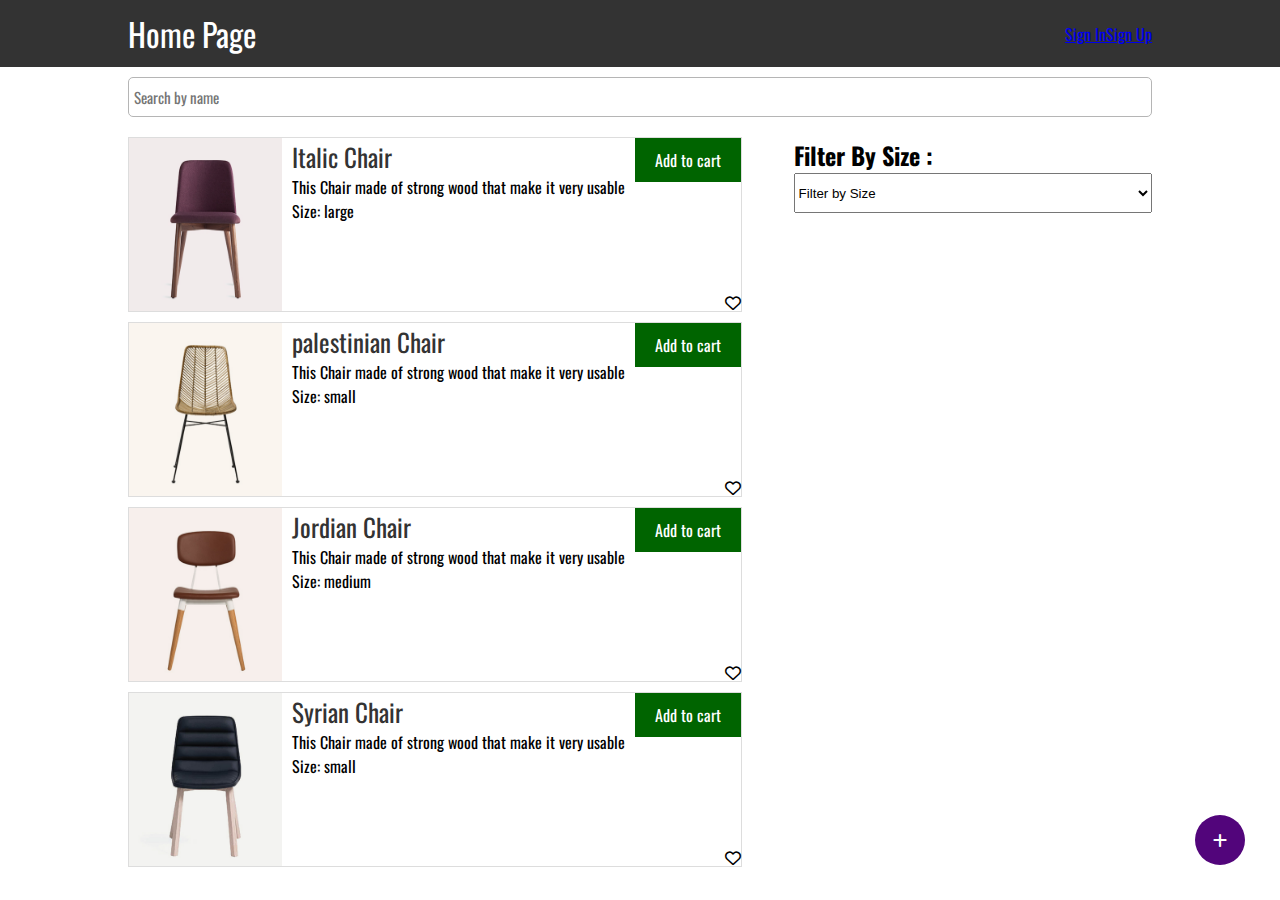
<file: index.html>
<!DOCTYPE html> 
<html>
    <head>
        <meta charset=" UTF-8">
        <meta name="viewport" content="width=device-width , initial-scale=1.0">
        <title>Shoping Cart | Home Page</title>

        <link rel="stylesheet" href="css/index.css">
        <link 
            href="https://fonts.googleapis.com/css2?family=Oswald:wght@300;600&family=Redressed&family=Varela+Round&display=swap" 
            rel="stylesheet">
        <link rel="stylesheet" href="https://cdnjs.cloudflare.com/ajax/libs/font-awesome/6.2.1/css/all.min.css">
        <link rel="stylesheet" href="css/style-rtl.css">

    <body>
        <header>
            <div class="container">
                <div class="header-content">
                    <a href="index.html" class="brand">Home Page</a>
                    <nav>
                        <ul class="links">
                            <li><a href="login.html">Sign In</a></li>
                            <li><a href="register.html">Sign Up</a></li>
                        </ul>
                        <ul class="user-info">
                            <li id="en_lang">En</li>
                            <li id="ar_lang">Ar</li>
                            <li> <a href="profile.html" class="user"></a></li>
                            <li> <a href= "myViews.html" class="user">My Views</a></li>
                            <li> <a href= "favorites.html" class="user">Favorite</a></li>
                            <li><a href="myProducts.html" class="user">My Products</a></li>
                            <li class="shopping-cart">
                                <i class=" fas fa-shopping-cart"></i>
                                <span class="badge"></span>

                                <div class="carts-products">
                                    <!-- <p>Item Name</p> -->
                                    <div></div>

                                    <a href="cartproducts.html">View all products</a>
                                </div>
                            </li>
                            <li> <a href="#" class="logout"> Logout</a></li>
                        </ul>
                    </nav>
                </div>
            </div>
        </header>
        <section class="home">
            <div class="container">
                <input type="search"  id="search" placeholder="Search by name"/> 
                <div class="products"></div>
                <div class="products-filter">
                    <h2>Filter By Size :</h2>
                    <select name="" id="size-filter">
                        <option value="" hidden>Filter by Size</option>
                        <option value="all">All</option>
                        <option value="small">Small</option>
                        <option value="medium">Medium</option>
                        <option value="large">Large</option>
                    </select>
                </div>
            </div>

            <a href="creatProduct.html" class="creat-product-icon">
                <i class="fa fa-plus"></i>
            </a>
        </section>

        <script src="js/user.js"></script>
        <script src="js/data.js"></script>
        <script src="js/langDir.js"></script>
        <script src="js/cartMenu.js"></script>
        <script src="js/index.js"></script>

    </body>
</html>
</file>
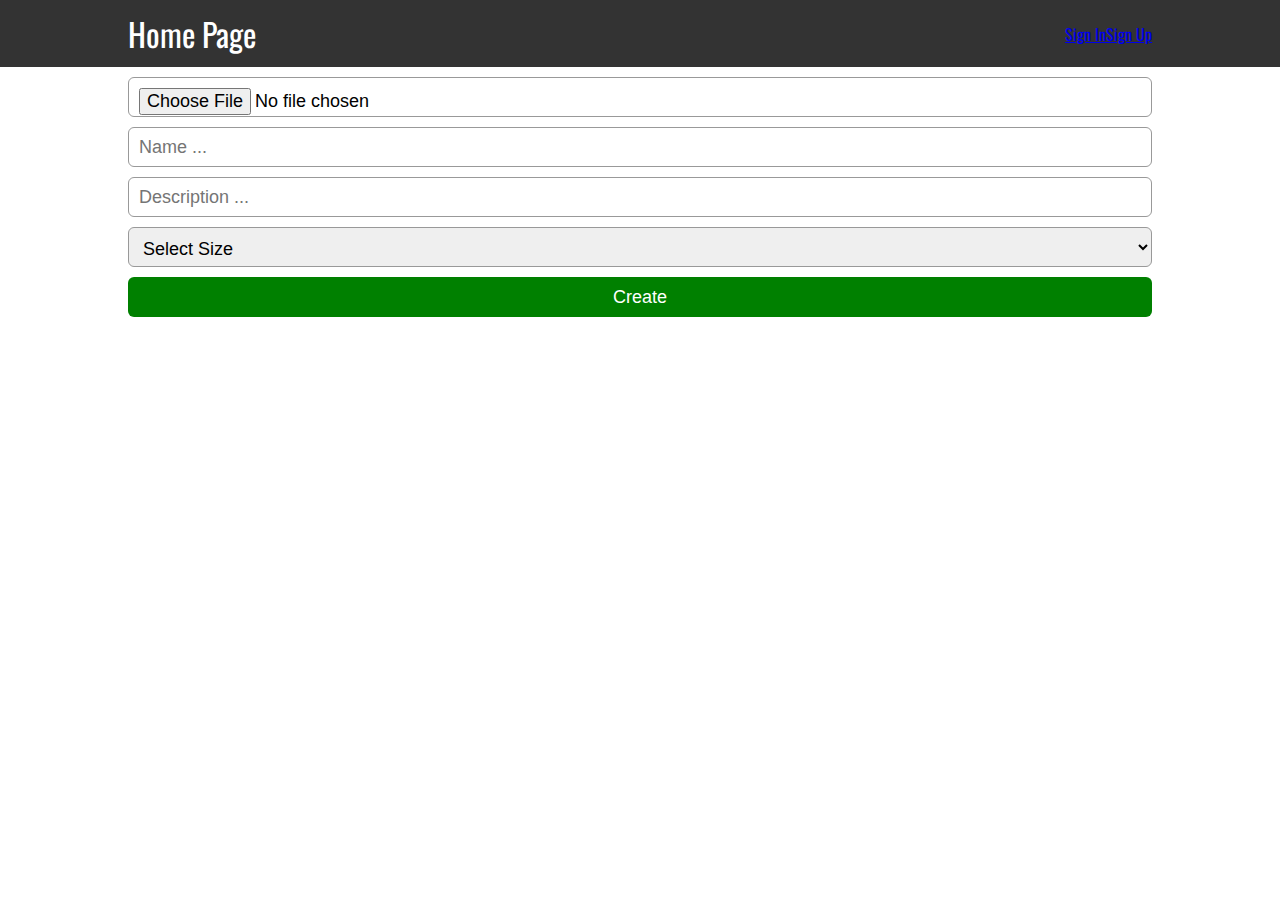
<file: creatProduct.html>
<!DOCTYPE html> 
<html>
    <head>
        <meta charset=" UTF-8">
        <meta name="viewport" content="width=device-width , initial-scale=1.0">
        <title>Shoping Cart | Creat Product Page</title>

        <link rel="stylesheet" href="css/index.css">
        <link rel="stylesheet" href="css/creatProducts.css">
        <link 
            href="https://fonts.googleapis.com/css2?family=Oswald:wght@300;600&family=Redressed&family=Varela+Round&display=swap" 
            rel="stylesheet">
        <link rel="stylesheet" href="https://cdnjs.cloudflare.com/ajax/libs/font-awesome/6.2.1/css/all.min.css">
        <link rel="stylesheet" href="css/style-rtl.css">

    <body>
        <header>
            <div class="container">
                <div class="header-content">
                    <a href="index.html" class="brand">Home Page</a>
                    <nav>
                        <ul class="links">
                            <li><a href="login.html">Sign In</a></li>
                            <li><a href="register.html">Sign Up</a></li>
                        </ul>
                        <ul class="user-info">
                            <li id="en_lang">En</li>
                            <li id="ar_lang">Ar</li>
                            <li> <a href="profile.html" class="user"></a></li>
                            <li> <a href= "favorites.html" class="user">Favorite</a></li>
                            <li><a href="myProducts.html" class="user">My Products</a></li>
                            <li class="shopping-cart">
                                <i class=" fas fa-shopping-cart"></i>
                                <span class="badge"></span>

                                <div class="carts-products">
                                    <!-- <p>Item Name</p> -->
                                    <div></div>

                                    <a href="cartproducts.html">View all products</a>
                                </div>
                            </li>
                            <li> <a href="#" class="logout"> Logout</a></li>
                        </ul>
                    </nav>
                </div>
            </div>
        </header>
        <section class="creat-product-page">
            <div class="container">
                <form id="creat-form">
                    <input type="file" id="product-image-file">
                    <input type="text" placeholder="Name ..." id="product-name"/>
                    <input type="text" placeholder="Description ..." id="product-desc"/>

                    <select name="" id="product-size">
                        <option value="" hidden>Select Size</option>
                        <option value="small">small</option>
                        <option value="medium">medium</option>
                        <option value="large">large</option>
                    </select>

                    <input type="submit" value="Create"/>
                </form>
            </div>
        </section>

        <script src="js/user.js"></script>
        <script src="js/data.js"></script>
        <script src="js/langDir.js"></script>
        <script src="js/cartMenu.js"></script>
        <script src="js/creatProducts.js"></script>

    </body>
</html>
</file>
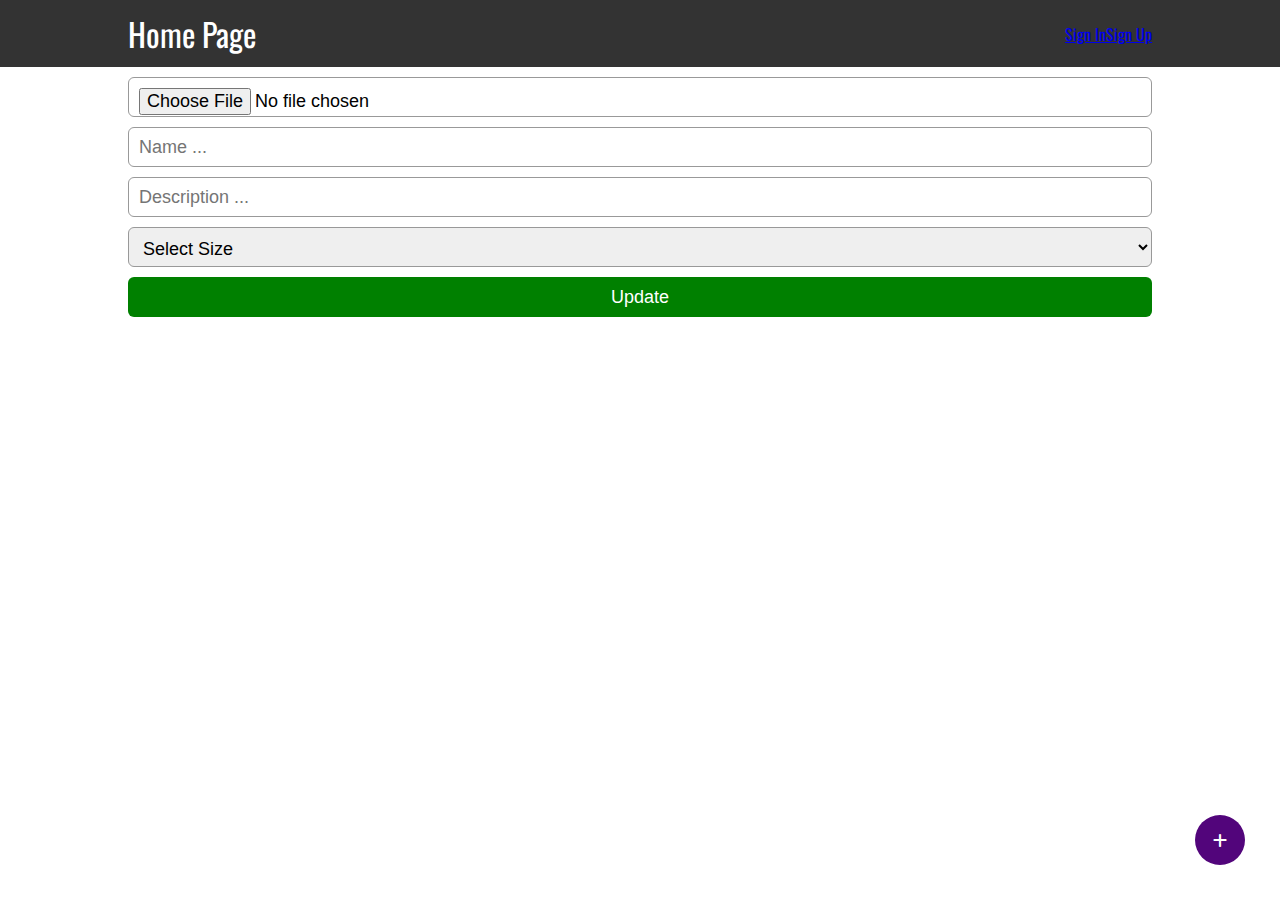
<file: editProduct.html>
<!DOCTYPE html> 
<html>
    <head>
        <meta charset=" UTF-8">
        <meta name="viewport" content="width=device-width , initial-scale=1.0">
        <title>Shoping Cart | Edit Product Page</title>

        <link rel="stylesheet" href="css/index.css">
        <link rel="stylesheet" href="css/creatProducts.css">
        <link 
            href="https://fonts.googleapis.com/css2?family=Oswald:wght@300;600&family=Redressed&family=Varela+Round&display=swap" 
            rel="stylesheet">
        <link rel="stylesheet" href="https://cdnjs.cloudflare.com/ajax/libs/font-awesome/6.2.1/css/all.min.css">
        <link rel="stylesheet" href="css/style-rtl.css">

    <body>
        <header>
            <div class="container">
                <div class="header-content">
                    <a href="index.html" class="brand">Home Page</a>
                    <nav>
                        <ul class="links">
                            <li><a href="login.html">Sign In</a></li>
                            <li><a href="register.html">Sign Up</a></li>
                        </ul>
                        <ul class="user-info">
                            <li id="en_lang">En</li>
                            <li id="ar_lang">Ar</li>
                            <li> <a href="profile.html" class="user"></a></li>
                            <li> <a href= "favorites.html" class="user">Favorite</a></li>
                            <li><a href="myProducts.html" class="user">My Products</a></li>
                            <li class="shopping-cart">
                                <i class=" fas fa-shopping-cart"></i>
                                <span class="badge"></span>

                                <div class="carts-products">
                                    <!-- <p>Item Name</p> -->
                                    <div></div>

                                    <a href="cartproducts.html">View all products</a>
                                </div>
                            </li>
                            <li> <a href="#" class="logout"> Logout</a></li>
                        </ul>
                    </nav>
                </div>
            </div>
        </header>
        <section class="creat-product-page">
            <div class="container">
                <form id="update-form">
                    <input type="file" id="product-image-file">
                    <input type="text" placeholder="Name ..." id="product-name"/>
                    <input type="text" placeholder="Description ..." id="product-desc"/>

                    <select name="" id="product-size">
                        <option value="" hidden>Select Size</option>
                        <option value="small">small</option>
                        <option value="medium">medium</option>
                        <option value="large">large</option>
                    </select>

                    <input type="submit" value="Update"/>
                </form>
            </div>
            <a href="creatProduct.html" class="creat-product-icon">
                <i class="fa fa-plus"></i>
            </a>
        </section>

        <script src="js/user.js"></script>
        <script src="js/langDir.js"></script>
        <script src="js/data.js"></script>
        <script src="js/cartMenu.js"></script>
        <script src="js/editProduct.js"></script>

    </body>
</html>
</file>
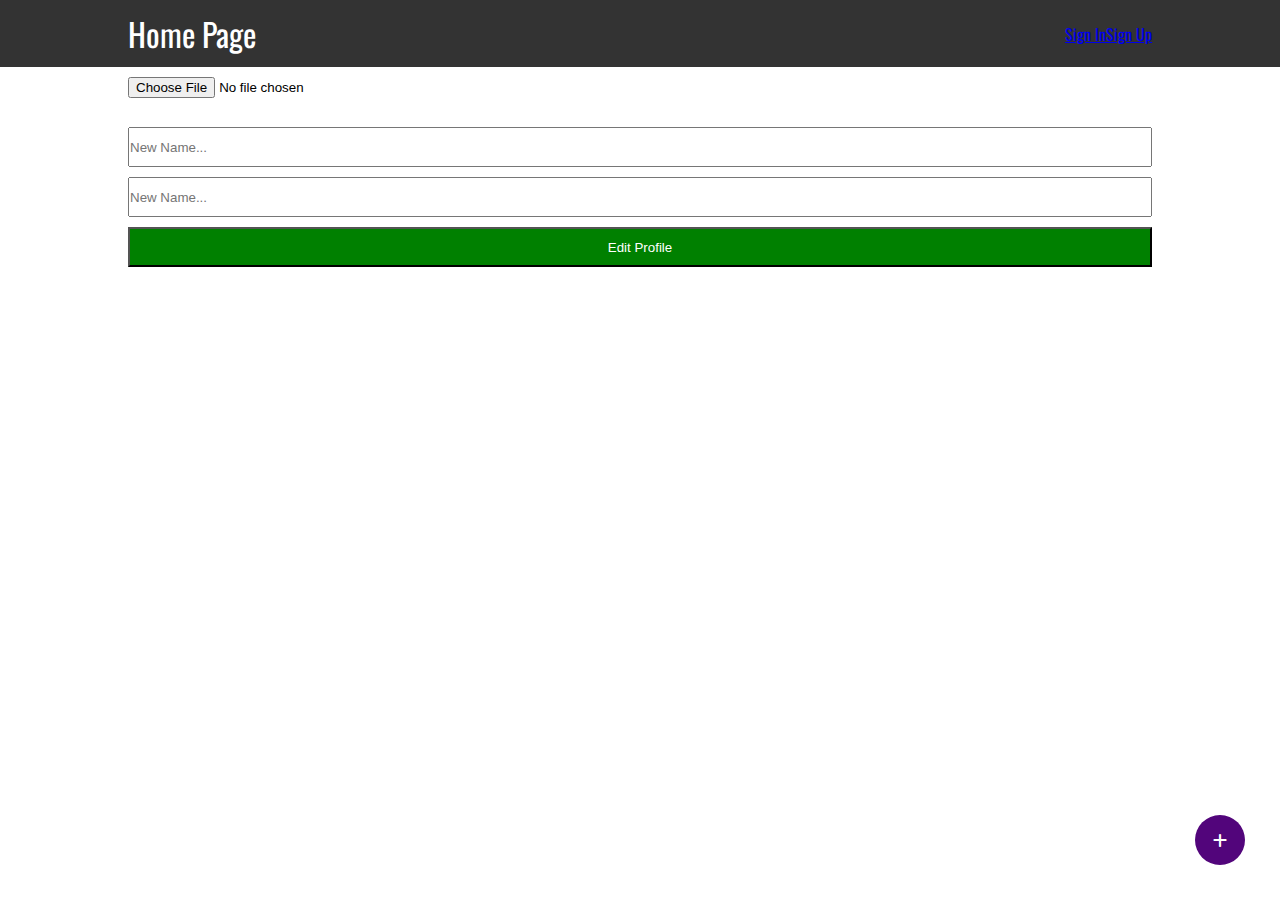
<file: editProfile.html>
<!DOCTYPE html> 
<html>
    <head>
        <meta charset=" UTF-8">
        <meta name="viewport" content="width=device-width , initial-scale=1.0">
        <title>Shoping Cart | Creat Product Page</title>

        <link rel="stylesheet" href="css/index.css">
        <link rel="stylesheet" href="css/creatProducts.css">
        <link 
            href="https://fonts.googleapis.com/css2?family=Oswald:wght@300;600&family=Redressed&family=Varela+Round&display=swap" 
            rel="stylesheet">
        <link rel="stylesheet" href="css/style-rtl.css">
        <link rel="stylesheet" href="https://cdnjs.cloudflare.com/ajax/libs/font-awesome/6.2.1/css/all.min.css">
    </head>
    <body>
        <header>
            <div class="container">
                <div class="header-content">
                    <a href="index.html" class="brand">Home Page</a>
                    <nav>
                        <ul class="links">
                            <li><a href="login.html">Sign In</a></li>
                            <li><a href="register.html">Sign Up</a></li>
                        </ul>
                        <ul class="user-info">
                            <li id="en_lang">En</li>
                            <li id="ar_lang">Ar</li>
                            <li> <a href="profile.html" class="user"></a></li>
                            <li> <a href= "favorites.html" class="user">Favorite</a></li>
                            <li><a href="myProducts.html" class="user">My Products</a></li>
                            <li class="shopping-cart">
                                <i class=" fas fa-shopping-cart"></i>
                                <span class="badge"></span>

                                <div class="carts-products">
                                    <!-- <p>Item Name</p> -->
                                    <div></div>

                                    <a href="cartproducts.html">View all products</a>
                                </div>
                            </li>
                            <li> <a href="#" class="logout"> Logout</a></li>
                        </ul>
                    </nav>
                </div>
            </div>
        </header>
        <section class="edit-profile-page">
            <div class="container">
                <form id="edit-profile-form">
                    <input type="file" id="user-img-file">
                   <input id="changeName" type="text" placeholder="New Name..."/>
                   <input type="email"  id="changeEmail" placeholder="New Name..."/>

                   <input type="submit" value="Edit Profile" id="edit-profile-btn"/>
                </form>
            </div>
            <a href="creatProduct.html" class="creat-product-icon">
                <i class="fa fa-plus"></i>
            </a>
        </section>

        <script src="js/user.js"></script>
        <script src="js/langDir.js"></script>
        <script src="js/data.js"></script>
        <script src="js/cartMenu.js"></script>
        <script src="js/editProfile.js"></script>

    </body>
</html>
</file>
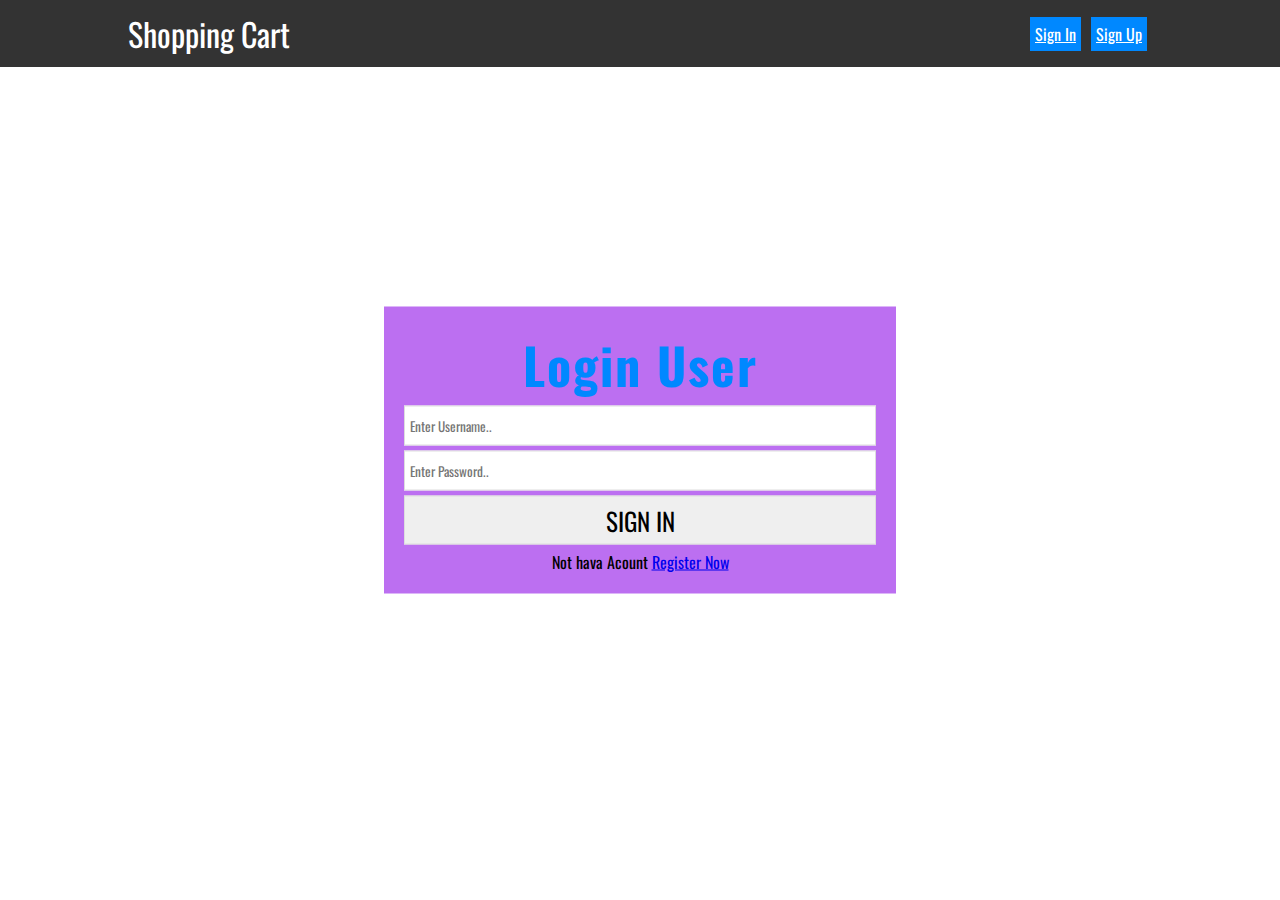
<file: login.html>
<!DOCTYPE html> 
<html>
    <head>
        <meta charset=" UTF-8">
        <meta name="viewport" content="width=device-width , initial-scale=1.0">
        <title>Shoping Cart | Login Page</title>

        <link rel="stylesheet" href="css/index.css">
        <link rel="stylesheet" href="css/login.css">
        <link 
            href="https://fonts.googleapis.com/css2?family=Oswald:wght@300;600&family=Redressed&family=Varela+Round&display=swap" 
            rel="stylesheet">

    <body>
        <header>
            <div class="container">
                <div class="header-content">
                    <a href="index.html" class="brand">Shopping Cart</a>
                    <nav>
                        <ul>
                            <li><a href="login.html">Sign In</a></li>
                            <li><a href="register.html">Sign Up</a></li>
                        </ul>
                    </nav>
                </div>
            </div>
        </header>

        <section class="section-form">
            <h2>Login User </h2>
            <form>
                <input type="text" placeholder="Enter Username.." id="username"/>
                <input type="password" placeholder= "Enter Password.." id="password"/>

                <input type="submit" value="Sign In" id="sign-in"/>
                Not hava Acount <a href="register.html">Register Now</a>
            </form>
        </section>
        <script src="js/login.js"></script>

    </body>
</html>
</file>
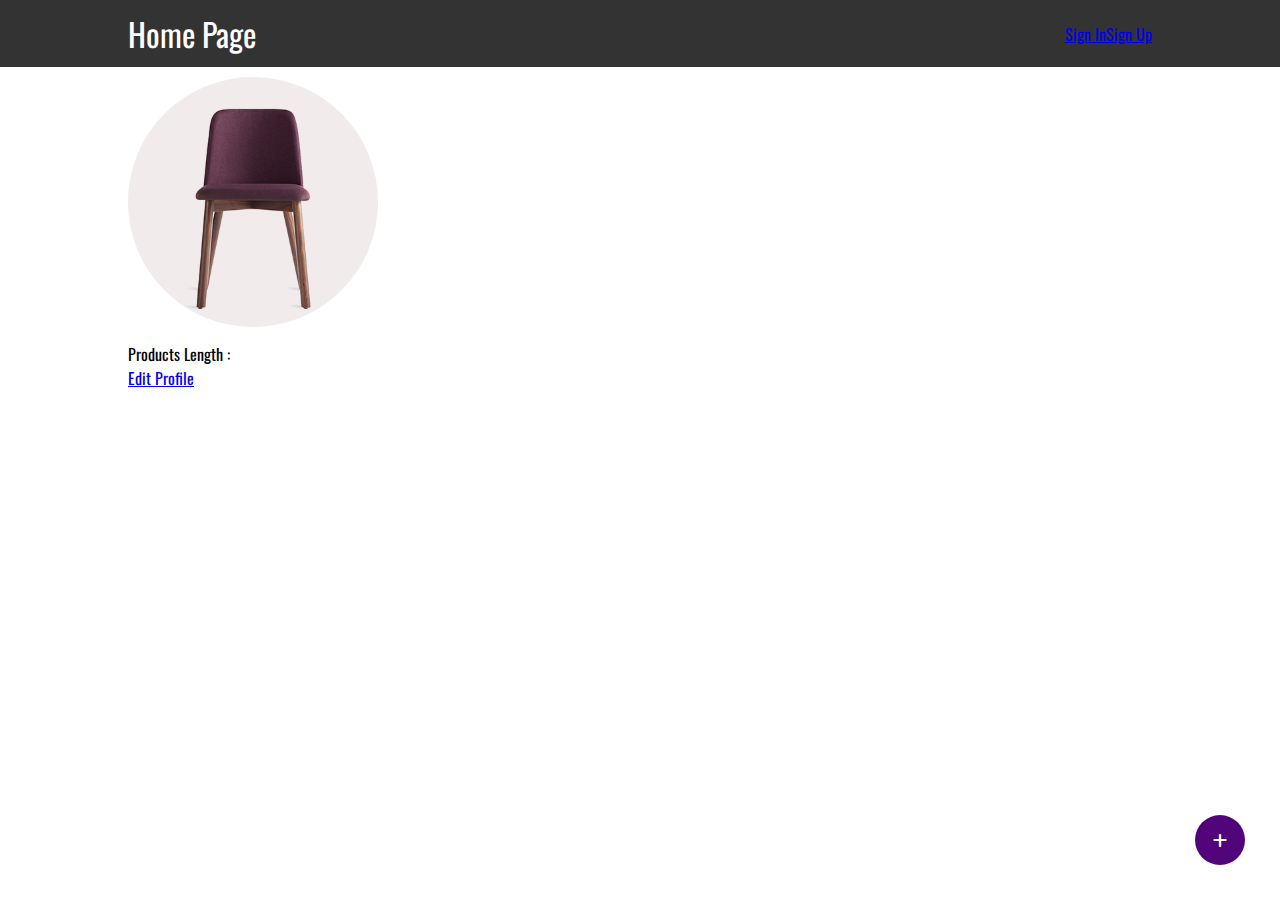
<file: profile.html>
<!DOCTYPE html> 
<html>
    <head>
        <meta charset=" UTF-8">
        <meta name="viewport" content="width=device-width , initial-scale=1.0">
        <title>Shoping Cart | Home Page</title>

        <link rel="stylesheet" href="css/index.css">
        <link 
            href="https://fonts.googleapis.com/css2?family=Oswald:wght@300;600&family=Redressed&family=Varela+Round&display=swap" 
            rel="stylesheet">
        <link rel="stylesheet" href="https://cdnjs.cloudflare.com/ajax/libs/font-awesome/6.2.1/css/all.min.css">
        <link rel="stylesheet" href="css/style-rtl.css">
    </head>
    <body>
        <header>
            <div class="container">
                <div class="header-content">
                    <a href="index.html" class="brand">Home Page</a>
                    <nav>
                        <ul class="links">
                            <li><a href="login.html">Sign In</a></li>
                            <li><a href="register.html">Sign Up</a></li>
                        </ul>
                        <ul class="user-info">
                            <li id="en_lang">En</li>
                            <li id="ar_lang">Ar</li>
                            <li> <a href="profile.html" class="user"></a></li>
                            <li> <a href= "favorites.html" class="user">Favorite</a></li>
                            <li><a href="myProducts.html" class="user">My Products</a></li>
                            <li class="shopping-cart">
                                <i class=" fas fa-shopping-cart"></i>
                                <span class="badge"></span>

                                <div class="carts-products">
                                    <!-- <p>Item Name</p> -->
                                    <div></div>

                                    <a href="cartproducts.html">View all products</a>
                                </div>
                            </li>
                            <li> <a href="#" class="logout"> Logout</a></li>
                        </ul>
                    </nav>
                </div>
            </div>
        </header>
        <section class="Profile Page">
            <div class="container">
                <img src="" alt="" class="user-avatar">
                <h2 id="userName"></h2>
                <p id="email"></p>
                <p id="productsLength">Products Length : <span></span></p>
                <a href="editProfile.html">Edit Profile</a>
            </div>

            <a href="creatProduct.html" class="creat-product-icon">
                <i class="fa fa-plus"></i>
            </a>
        </section>

        <script src="js/user.js"></script>
        <script src="js/data.js"></script>
        <script src="js/langDir.js"></script>
        <script src="js/cartMenu.js"></script>
        <script src="js/profile.js"></script>


    </body>
</html>
</file>
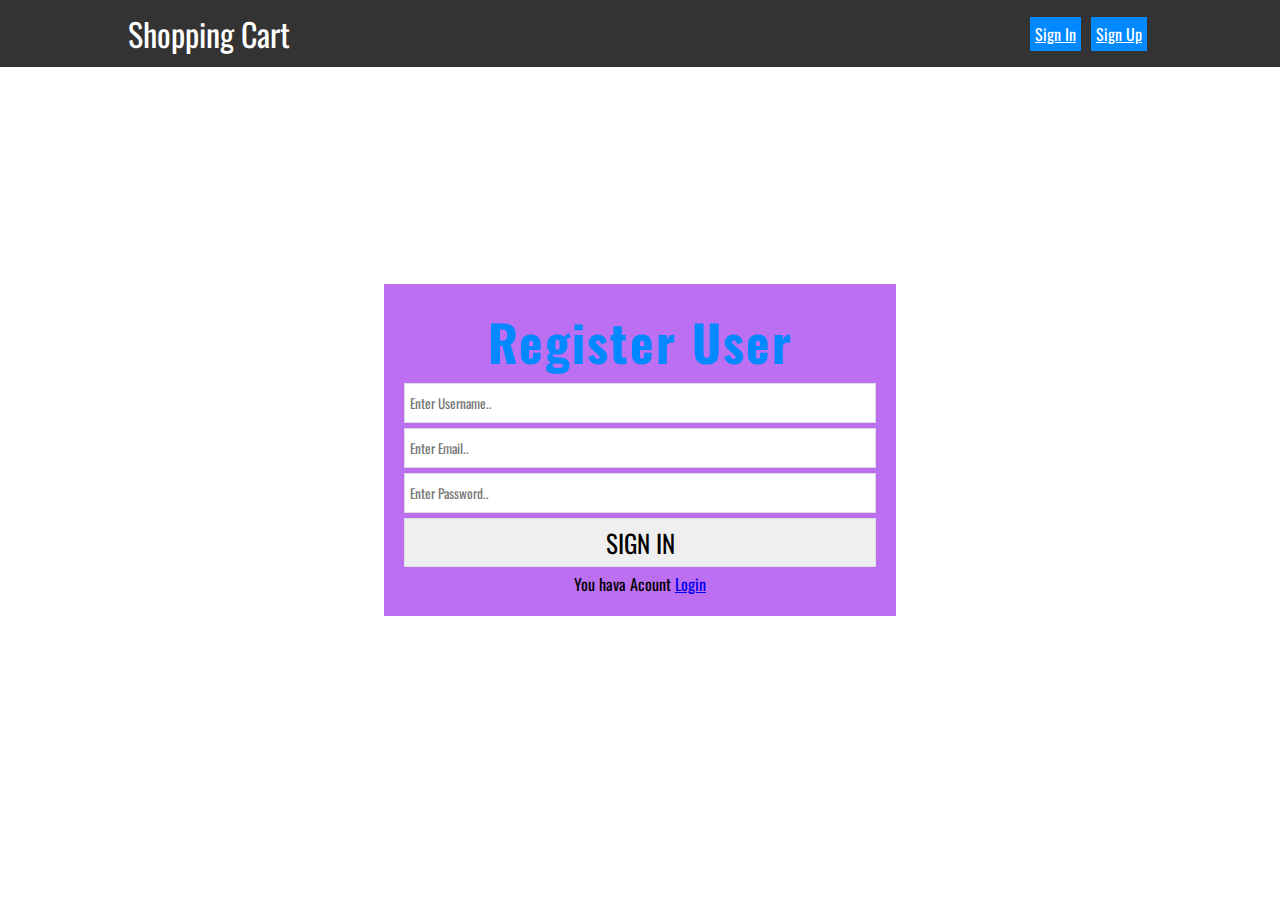
<file: register.html>
<!DOCTYPE html> 
<html>
    <head>
        <meta charset=" UTF-8">
        <meta name="viewport" content="width=device-width , initial-scale=1.0">
        <title>Shoping Cart | Register Page</title>

        <link rel="stylesheet" href="css/index.css">
        <link rel="stylesheet" href="css/register.css">
        <link 
            href="https://fonts.googleapis.com/css2?family=Oswald:wght@300;600&family=Redressed&family=Varela+Round&display=swap" 
            rel="stylesheet">

    <body>
        <header>
            <div class="container">
                <div class="header-content">
                    <a href="index.html" class="brand">Shopping Cart</a>
                    <nav>
                        <ul>
                            <li><a href="login.html">Sign In</a></li>
                            <li><a href="register.html">Sign Up</a></li>
                        </ul>
                    </nav>
                </div>
            </div>
        </header>

        <section class="section-form">
            <h2>Register User </h2>
            <form novalidate> <!-- to make the validate from js-->
                <input type="text" placeholder="Enter Username.." id="username"/>
                <input type="email" placeholder="Enter Email.." id="email"/>
                <input type="password" placeholder= "Enter Password.." id="password"/>

                <input type="submit" value="Sign In" id="sign-up"/>
                You hava Acount <a href="login.html">Login</a>
            </form>
        </section>
        <script src="js/register.js"></script>
    </body>
</html>
</file>
<file: css/index.css>
*{
    padding: 0;
    margin: 0;
    box-sizing: border-box;
}

body{
    font-family: 'Oswald', sans-serif;
}

.container{
    width: 80%;
    margin: auto;
}

ul{
    list-style: none;
}

header{
    background-color: #333;
    padding: 10px 0;
}

.header-content{
    display: flex;
    justify-content: space-between;
    align-items: center;
}
.header-content .brand{
    text-decoration: none;
    color: #fff;
    font-size: 32px;
}

nav ul{
    display: flex;
}

nav ul.user-info{
    display:none ;
    align-items: center;
}

nav ul.user-info li {
    position: relative;
    margin: 0 7px;
}

nav ul.user-info li i{
    color: #fff;
    font-size: 20px;
    cursor: pointer;
}

nav ul.user-info .carts-products{
    position: absolute;
    width: 200px;
    transform: translate(-42% , 0);
    top: 46px;
    background-color: #eaeaea;
    padding: 10px;
    border: 1px solid green;
    display: none;
}

nav ul.user-info .carts-products a{
    display: block;
    color: #fff;
    background-color: green;
    text-align: center;
}

nav ul.user-info li .badge{
    display: none;
    width: 20px;
    height: 20px;
    border-radius: 50%;
    background-color: red;
    color: #fff;
    position: absolute;
    top: -9px;
    right: -10px;
    line-height: 20px;
    text-align: center;
    font-size: 12px;
}


nav.links ul li a , nav ul li .user , nav .logout  {
    display: block;
    color: #fff;
    min-width: 50px;
    padding: 5px;
    margin: 0 5px ;
    background-color: #08f;
    text-align: center;
}

/* **************** form ****************** */
.section-form{
    position: absolute;
    top: 50%;
    left: 50%;
    transform: translate(-50% , -50%);
    width: 40%;
    text-align: center;
    background-color: #bc6ff1;
    padding: 20px;
}

.section-form h2{
    letter-spacing: 2px;
    font-size: 50px;
    color: #08f;
}

.section-form form{
}

.section-form form input{
    display: block;
    width: 100%;
    margin: 5px 0;
    font-family: 'Oswald', sans-serif;
    padding: 5px;
    height: 40px;
    border: 1px solid #ddd;
    outline: 0;
}

.section-form form input[type="submit"]{
    font-size: 25px;
    text-transform: uppercase;
    height: auto;
    cursor: pointer;
}

.section-form form input[type="submit"]:hover {
    opacity: 0.8;
}


/* *************** Products ****************** */
.products{
    width: 60%;
    float: left;
    margin: 10px 0;
}

.products-filter{
    width: 35%;
    float: right;
    margin: 10px 0;
}

#size-filter{
    display: block;
    width: 100%;
    height: 40px;
}

.product-item{
    display: flex;
    width: 100%;
    border: 1px solid #ddd;
    margin-bottom: 10px;
    height: 175px;
    min-width: 100px;
}

.product-item-info a{
    display: block;
    font-size: 25px;
    color: #333;
    
}

.product-item-actions{
    flex: 1;
    text-align: right;
    display: flex;
    flex-direction: column;
    justify-content: space-between;
}

.product-item-img{
    width: 25%;
    margin-right: 10px;
}

.product-item-actions .add-to-cart{
    display: block;
    margin-left:auto ;
    background-color: darkgreen;
    color: #fff;
    border: 0;
    padding:10px 20px;
    font-size: 16px;
    cursor: pointer;
    font-family: 'Oswald', sans-serif;
}

#edit-product , #delet-product{
    display: block;
    height: 40px;
    background-color: green;
    color: #fff;
    border: none;
    padding: 3px;
    margin: 3px 0;
}

.product-item-actions .favorite{
    cursor: pointer;
    display: block;
    width: 20px;
    margin-left: auto;
}

.menu-qty{
    display: inline-block;
    width: 15px;
    height: 15px;
    text-align: center;
    line-height: 15px;
    background-color: #000;
    color: #fff;
    font-size: 11px;
    border-radius: 50%;
}

/* ************** carts **************** */

.no-products{
    font-size: 50px;
    background-color: #08f;
    color: #fff;
    margin: auto;
    max-width: 400px;
    text-align: center;
}

.to-home-page{
    background-color: green;
    color: #fff;
    width: 100px;
    height: 50px;
    margin:3px auto;
    border: none;
    font-size: 15px;
    display: none;

}


/* *************** productsDetails ************ */
.item-details img{
    width: 100%;
    margin: 10px 0;
    height: 400px;
    object-fit: cover;
    border: 1px solid #333;
    padding: 2px;
}

#search {
    width: 100%;
    height: 40px;
    display: block;
    margin: 10px 0;
    padding: 5px;
    border-radius: 5px;
    border: 1px solid #b5b5b5;
    font-size: 15px;
    font-family:'Oswald', sans-serif ;
}

/* *********** Creat Product *************** */
.creat-product-icon{
    position: fixed;
    bottom: 35px;
    right: 35px;
    width: 50px;
    height: 50px;
    background-color: #52057b;
    color: #fff;
    text-decoration: none;
    border-radius: 50%;
    text-align: center;
    line-height: 50px;
}

.creat-product-icon:hover{
    opacity: 0.8;
}

/* ********* Profile ************* */

.user-avatar{
    width: 250px;
    height: 250px;
    border-radius: 50%;
    margin: 10px 0;

}

#edit-profile-form input{ 
    width: 100%;
    height: 40px;
    display: block;
    margin: 10px 0;

}

#edit-profile-form input[type= submit]{
    cursor: pointer;
    background-color: green;
    color: #fff;
}

/* ******** language ********* */
#en_lang , #ar_lang{
    color: #fff;
    cursor:  pointer;
}
</file>
<file: css/style-rtl.css>
[dir="rtl"] .products{
    float: right;
}

[dir= "rtl"] .products-filter{
    float : left ;
}
</file>
<file: css/creatProducts.css>
.creat-product-page{

}

.creat-product-page form {

}

.creat-product-page form input  ,
.creat-product-page form select  
    {
    width: 100%;
    height: 40px;
    font-size: 18px;
    padding: 10px;
    border: 1px solid #999;
    border-radius: 6px;
    display: block;
    margin: 10px 0;

}

.creat-product-page form input[type=submit]{
    background-color: green;
    color: #fff;
    border: 0 ; 
    cursor: pointer;
    
}
</file>
<file: css/login.css>
*{
    padding: 0;
    margin: 0;
    box-sizing: border-box;
}

body{
    font-family: 'Oswald', sans-serif;
}

.container{
    width: 80%;
    margin: auto;
}

ul{
    list-style: none;
}

header{
    background-color: #333;
    padding: 10px 0;
}

.header-content{
    display: flex;
    justify-content: space-between;
    align-items: center;
}
.header-content .brand{
    text-decoration: none;
    color: #fff;
    font-size: 32px;
}

nav ul{
    display: flex;
}

nav ul li a{
    display: block;
    color: #fff;
    min-width: 50px;
    padding: 5px;
    margin: 0 5px ;
    background-color: #08f;
}
</file>
<file: css/register.css>
*{
    padding: 0;
    margin: 0;
    box-sizing: border-box;
}

body{
    font-family: 'Oswald', sans-serif;
}

.container{
    width: 80%;
    margin: auto;
}

ul{
    list-style: none;
}

header{
    background-color: #333;
    padding: 10px 0;
}

.header-content{
    display: flex;
    justify-content: space-between;
    align-items: center;
}
.header-content .brand{
    text-decoration: none;
    color: #fff;
    font-size: 32px;
}

nav ul{
    display: flex;
}

nav ul li a{
    display: block;
    color: #fff;
    min-width: 50px;
    padding: 5px;
    margin: 0 5px ;
    background-color: #08f;
}
</file>
